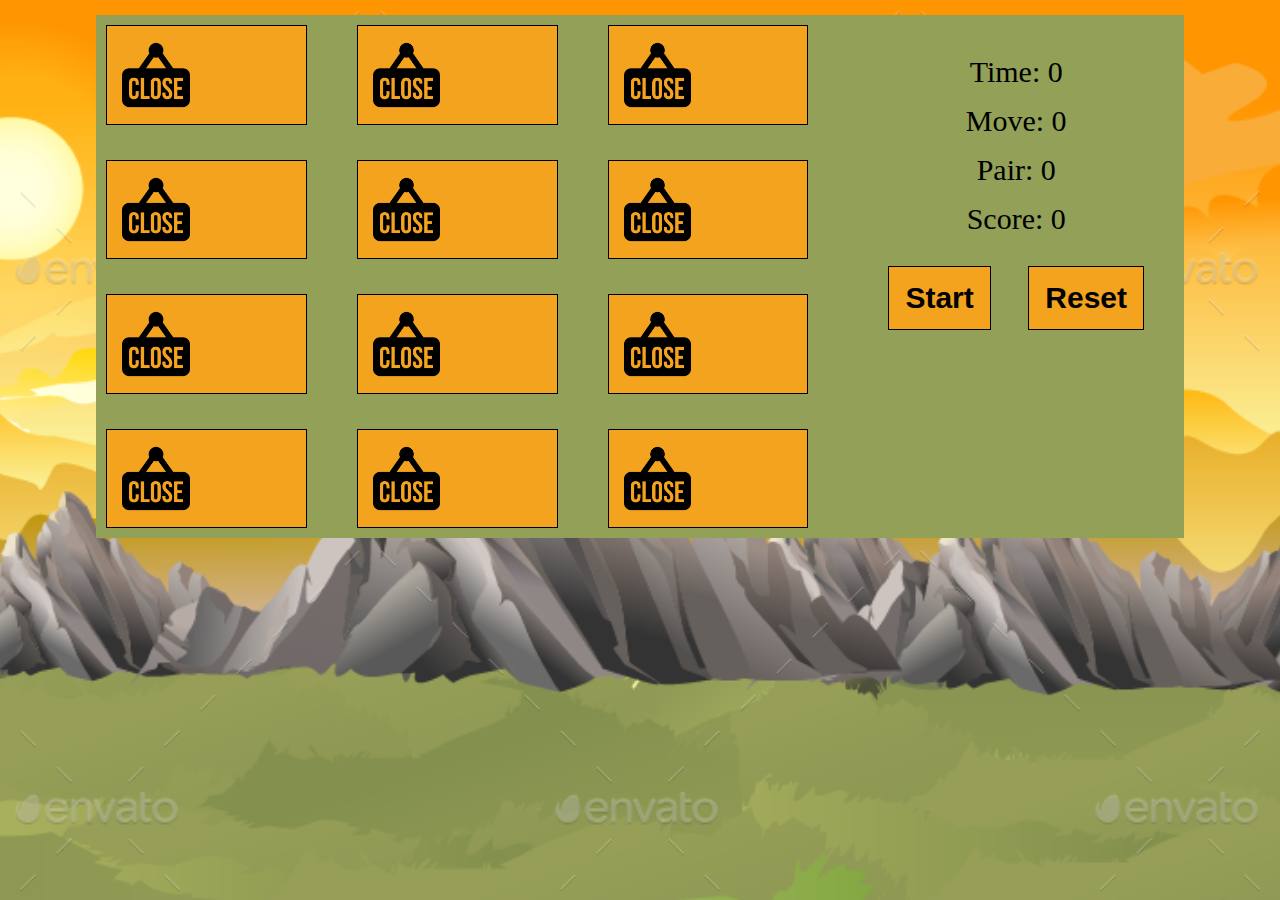
<file: index.html>
<!DOCTYPE html>
<html lang="en">

<head>

  <title>Task5 | Pair Match</title>

  <meta charset="utf-8">

  <meta name="viewport" content="width=device-width, initial-scale=1.0">

  <link rel="stylesheet" type="text/css" href="style.css">

  <script src="script.js"></script>

</head>

<body>

  <div class="main">
    <div class="container">
      <div class="grid-container">
        <div id="i0" onclick="play(0);" class="item0 grid-item"> <img class="image1" src="images/close.png" alt="CLOSE"> </div>
        <div id="i1" onclick="play(1);" class="item1 grid-item"> <img class="image1" src="images/close.png" alt="CLOSE"> </div>
        <div id="i2" onclick="play(2);" class="item2 grid-item"> <img class="image1" src="images/close.png" alt="CLOSE"> </div>
        <div id="i3" onclick="play(3);" class="item3 grid-item"> <img class="image1" src="images/close.png" alt="CLOSE"> </div>
        <div id="i4" onclick="play(4);" class="item4 grid-item"> <img class="image1" src="images/close.png" alt="CLOSE"> </div>
        <div id="i5" onclick="play(5);" class="item5 grid-item"> <img class="image1" src="images/close.png" alt="CLOSE"> </div>
        <div id="i6" onclick="play(6);" class="item6 grid-item"> <img class="image1" src="images/close.png" alt="CLOSE"> </div>
        <div id="i7" onclick="play(7);" class="item7 grid-item"> <img class="image1" src="images/close.png" alt="CLOSE"> </div>
        <div id="i8" onclick="play(8);" class="item8 grid-item"> <img class="image1" src="images/close.png" alt="CLOSE"> </div>
        <div id="i9" onclick="play(9);" class="item9 grid-item"> <img class="image1" src="images/close.png" alt="CLOSE"> </div>
        <div id="i10" onclick="play(10);" class="item10 grid-item"> <img class="image1" src="images/close.png" alt="CLOSE"> </div>
        <div id="i11" onclick="play(11);" class="item11 grid-item"> <img class="image1" src="images/close.png" alt="CLOSE"> </div>

        <div id="i12" class="item12 grid-item">
          <div id="time" class="c_time">Time: 0</div>
          <div id="move" class="c_move">Move: 0</div>
          <div id="pair" class="c_pair">Pair: 0</div>
          <div id="score" class="c_score">Score: 0</div>
          <button onclick="gameStart();" id="start" class="button c_start">Start</button>
          <button onclick="gameReset();" id="reset" class="button c_reset">Reset</button>
        </div>
      </div>
    </div>
  </div>

  </body>
</html>
</file>
<file: style.css>
* {
  box-sizing: border-box;
}

html {
  height: 100%;
}

body {
  height: 100%;
  margin: 0;
}

.row::after {
    content: "";
    clear: both;
    display: table;
}

.container {
  width:85%;
  padding: 15px 0;
  margin:0 auto;
}

.image1 {
  display: block;
  max-width: 40%;
  height: auto;
}

.image2 {
  display: block;
  max-width: 40%;
  height: auto;
}



.header {
  width: 100%;
}



.main {
  width:100%;
  height:100%;
  background-image: url("images/bg2.png");
  background-position: center;
  background-repeat: no-repeat;
  background-size: cover;
  background-origin: content-box;
}
.grid-container {
  display: grid;
  grid-row-gap: 35px;
  grid-column-gap: 50px;
  grid-template-columns: auto auto auto auto;
  background-color: rgb(146, 160, 88);
  padding: 10px;
  justify-content: space-evenly;
}
/*
.grid-item {
  background-color: rgba(255, 255, 255, 0.8);
  border: 1px solid rgba(0, 0, 0, 0.8);
  padding: 20px;
  font-size: 30px;
  text-align: center;
}
*/
.grid-container > div {
  background-color: rgb(244, 163, 31);
  text-align: center;
  padding: 15px;
  font-size: 30px;

  border: 1px solid rgb(0, 0, 0);
}
#i12 {
  background-color: rgb(146, 160, 88);
  grid-column: 4;
  grid-row: 1 / span 4;
  border:none;
}
.button {
  background-color: rgb(244,163,31);
  border: none;
  color: rgb(0,0,0);
  padding: 14px 16px;
  text-align: center;
  font-weight: bold;
  text-decoration: none;
  display: inline-block;
  font-size: 30px;
  cursor: pointer;
  border: 1px solid rgb(0, 0, 0);
}
.c_time {
margin: 15px;
}
.c_move {
margin: 15px;
}
.c_pair {
margin: 15px;
}
.c_score {
margin: 15px;
}
.c_start {
margin: 15px;
}
.c_reset {
margin: 15px;
}



.footer {
  width: 100%;
}



[class*="col-"] {
    float: left;
    padding: 15px;
    width: 100%;
}
@media only screen and (min-width:768px) {
  .col-1 {width: 8.33%;}
  .col-2 {width: 16.66%;}
  .col-3 {width: 25%;}
  .col-4 {width: 33.33%;}
  .col-5 {width: 41.66%;}
  .col-6 {width: 50%;}
  .col-7 {width: 58.33%;}
  .col-8 {width: 66.66%;}
  .col-9 {width: 75%;}
  .col-10 {width: 83.33%;}
  .col-11 {width: 91.66%;}
  .col-12 {width: 100%;}
}
@media only screen and (min-width:992px) {
}
@media only screen and (min-width:1200px) {
}
</file>
